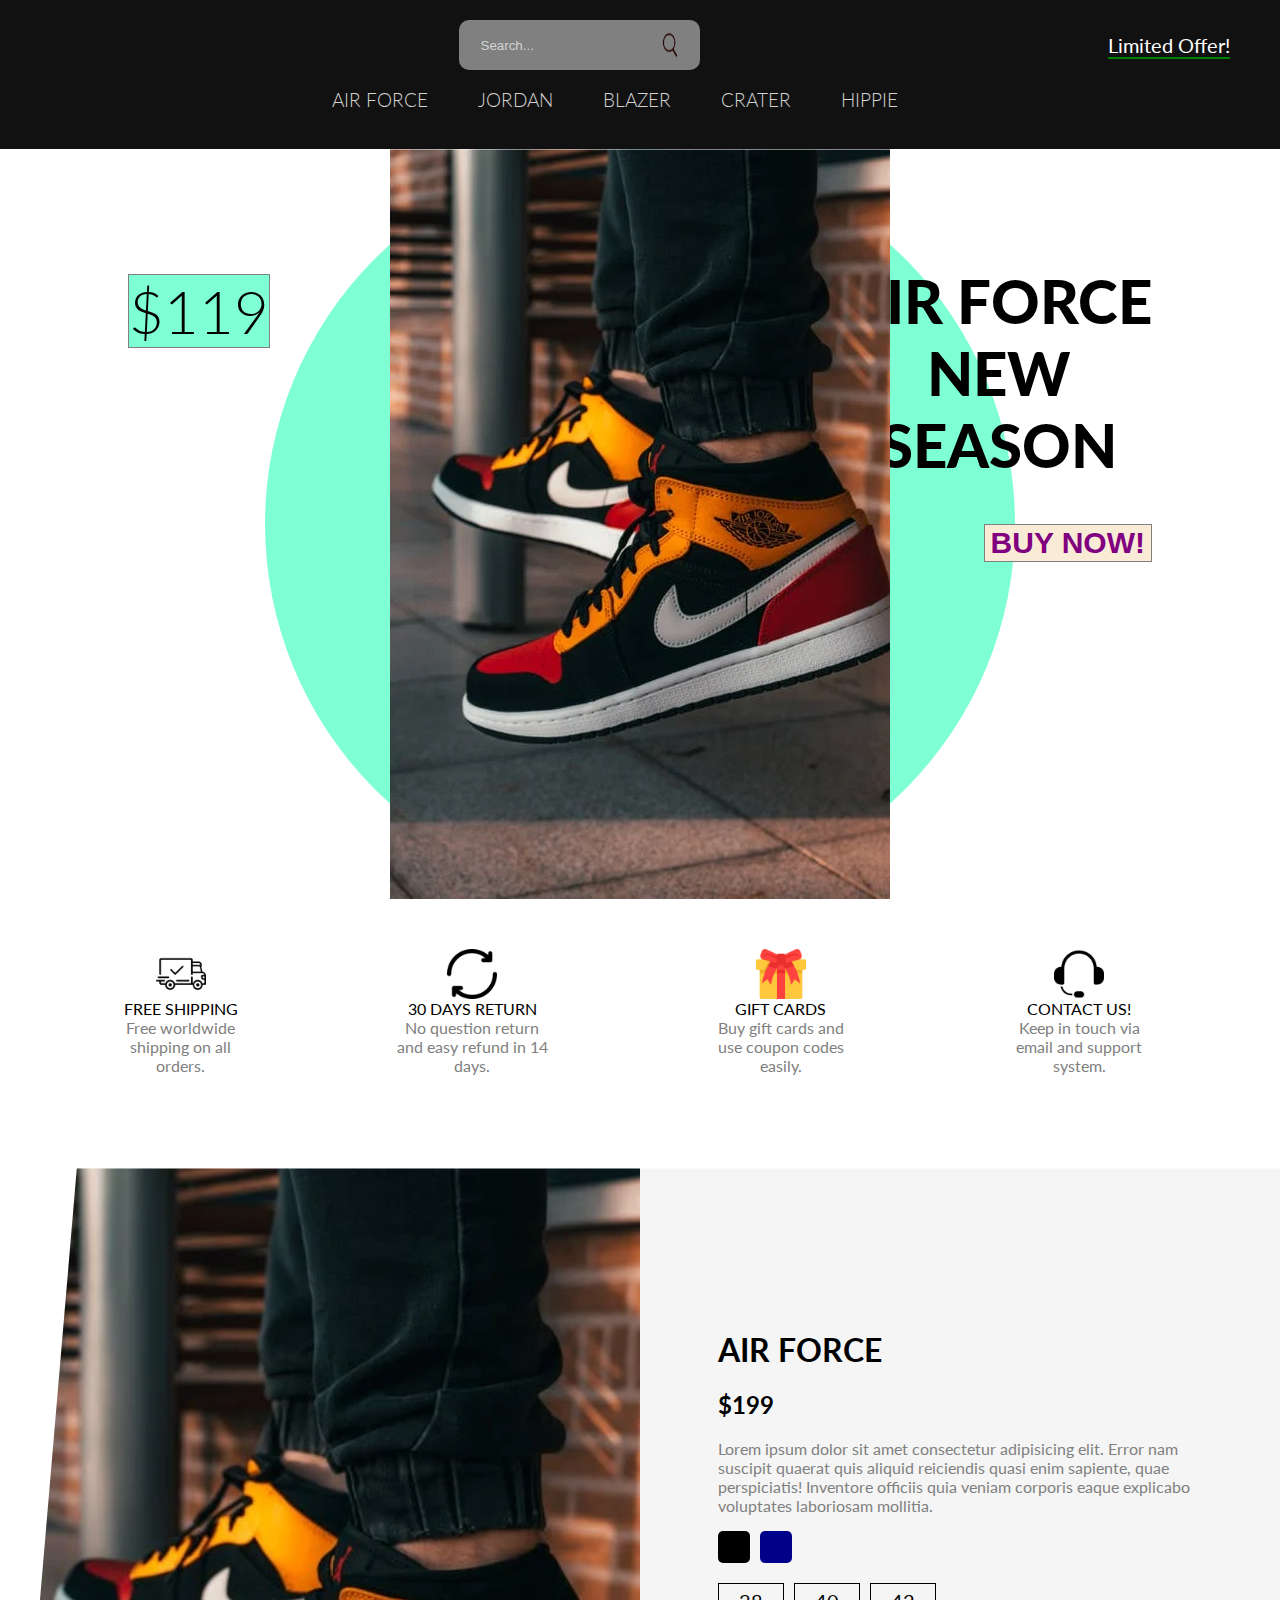
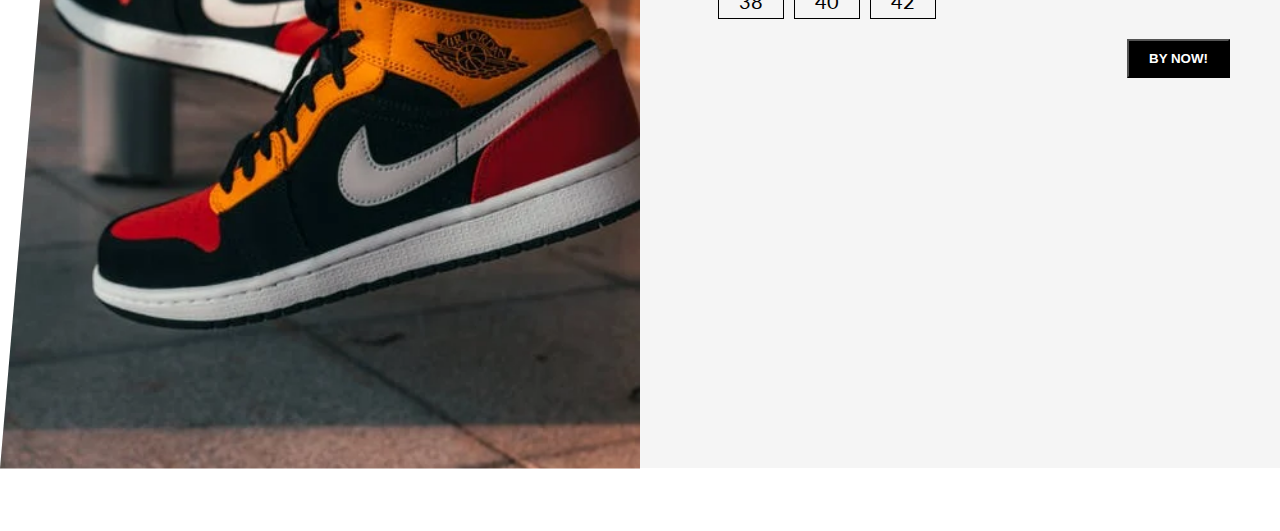
<file: index.html>
<!DOCTYPE html>
<html lang="en">
  <head>
    <meta charset="UTF-8" />
    <meta http-equiv="X-UA-Compatible" content="IE=edge" />
    <meta name="viewport" content="width=device-width, initial-scale=1.0" />
    <link rel="preconnect" href="https://fonts.gstatic.com" crossorigin />
    <link
      href="https://fonts.googleapis.com/css2?family=Lato:ital,wght@0,700;1,100;1,300;1,400&display=swap"
      rel="stylesheet"
    />
    <link rel="stylesheet" href="style.css" />
    <title>Nike Store</title>
  </head>
  <body>
    <nav>
      <div class="navTop">
        <div class="navItem">
          <!-- <img src="./Image//nike.jpg" alt="" /> -->
        </div>
        <div class="navItem">
          <div class="search">
            <input type="text" placeholder="Search..." class="searchInput" />
            <img
              src="./Image/search.jpg"
              alt=""
              width="20"
              height="30"
              class="searchIcon"
            />
          </div>
        </div>
        <div class="navItem">
          <span class="limitedOffer">Limited Offer!</span>
        </div>
      </div>
      <div class="navBottom">
        <h3 class="menuItem">AIR FORCE</h3>
        <h3 class="menuItem">JORDAN</h3>
        <h3 class="menuItem">BLAZER</h3>
        <h3 class="menuItem">CRATER</h3>
        <h3 class="menuItem">HIPPIE</h3>
      </div>
    </nav>
    <div class="slider">
      <div class="sliderWrapper">
        <div class="sliderItem">
          <img src="./Image/sliderimg2.jpg" alt="" class="sliderImg" />
          <div class="sliderBg"></div>
          <h1 class="sliderTitle">
            AIR FORCE <br />
            NEW <br />SEASON
          </h1>
          <h2 class="sliderPrice">$119</h2>
          <button class="buyButton">BUY NOW!</button>
        </div>
        <div class="sliderItem">
          <img src="./Image/blazer.jpg" alt="" class="sliderImg" />
          <div class="sliderBg"></div>
          <h1 class="sliderTitle">
            JORDAN <br />
            NEW <br />SEASON
          </h1>
          <h2 class="sliderPrice">$130</h2>
          <button class="buyButton">BUY NOW!</button>
        </div>
        <div class="sliderItem">
          <img src="./Image/crater.jpg" alt="" class="sliderImg" />
          <div class="sliderBg"></div>
          <h1 class="sliderTitle">
            BLAZER <br />
            NEW <br />SEASON
          </h1>
          <h2 class="sliderPrice">$109</h2>
          <button class="buyButton">BUY NOW!</button>
        </div>
        <div class="sliderItem">
          <img src="./Image/sliderimg3.jpg" alt="" class="sliderImg" />
          <div class="sliderBg"></div>
          <h1 class="sliderTitle">
            CRATER <br />
            NEW <br />SEASON
          </h1>
          <h2 class="sliderPrice">$120</h2>
          <button class="buyButton">BUY NOW!</button>
        </div>
        <div class="sliderItem">
          <img src="./Image/nike.jpg" alt="" class="sliderImg" />
          <div class="sliderBg"></div>
          <h1 class="sliderTitle">
            HIPPIE <br />
            NEW <br />SEASON
          </h1>
          <h2 class="sliderPrice">$99</h2>
          <button class="buyButton">BUY NOW!</button>
        </div>
      </div>
    </div>
    <div class="features">
      <div class="feature">
        <img src="./Image/shipping.jpg" alt="" class="featureIcon" />
        <span class="featuretitle">FREE SHIPPING</span>
        <span class="featureDesc">Free worldwide shipping on all orders.</span>
      </div>
      <div class="feature">
        <img src="./Image/return.jpg" alt="" class="featureIcon" />
        <span class="featuretitle">30 DAYS RETURN </span>
        <span class="featureDesc"
          >No question return and easy refund in 14 days.</span
        >
      </div>
      <div class="feature">
        <img src="./Image/giftcard.jpg" alt="" class="featureIcon" />
        <span class="featuretitle">GIFT CARDS</span>
        <span class="featureDesc"
          >Buy gift cards and use coupon codes easily.</span
        >
      </div>
      <div class="feature">
        <img src="/Image/contactus.jpg" alt="" class="featureIcon" />
        <span class="featuretitle">CONTACT US!</span>
        <span class="featureDesc"
          >Keep in touch via email and support system.</span
        >
      </div>
    </div>
    <div class="product">
      <img src="./Image/sliderimg2.jpg" alt="" class="productImg" />
      <div class="productDetails">
        <h1 class="producttitle">AIR FORCE</h1>
        <h2 class="productPrice">$199</h2>
        <p class="productDesc">
          Lorem ipsum dolor sit amet consectetur adipisicing elit. Error nam
          suscipit quaerat quis aliquid reiciendis quasi enim sapiente, quae
          perspiciatis! Inventore officiis quia veniam corporis eaque explicabo
          voluptates laboriosam mollitia.
        </p>
        <div class="colors">
          <div class="color"></div>
          <div class="color"></div>
        </div>
        <div class="sizes">
          <div class="size">38</div>
          <div class="size">40</div>
          <div class="size">42</div>
        </div>
        <button class="productButton">BY NOW!</button>
      </div>
    </div>
    <script src="./app.js"></script>
  </body>
</html>
</file>
<file: style.css>
body{
    font-family: 'Lato', sans-serif;
    padding: 0;
    margin: 0;
}
nav{
    background-color: #111;
    color: white;
    padding: 20px 50px;    
}
.navTop{
    display: flex;
    align-items: center;
    justify-content: space-between;
}

.search{
    display: flex;
    align-items: center;
    background-color: gray;
    padding: 10px 20px;
    border-radius: 10px;
}

.searchInput{
    border: none;
    background-color: transparent;
}
.searchInput::placeholder{
    color: lightgray;
}

.limitedOffer{
    font-size: 20px;
    border-bottom: 2px solid green;
    cursor: pointer;
}

.navBottom{
    display: flex;
    align-items: center;
    justify-content: center;
}

.menuItem{
    margin-right: 50px;
    cursor: pointer;
    color:lightgray ;
    font-weight: 300;
}

.slider{
    background: url(https://images.unsplash.com/photo-1528459801416-a9e53bbf4e17?ixlib=rb-1.2.1&ixid=MnwxMjA3fDB8MHxwaG90by1wYWdlfHx8fGVufDB8fHx8&auto=format&fit=crop&w=412&q=80);
    clip-path: polygon(6% 0, 100% 0, 100% 100%, 0% 100%);
    overflow: hidden;
}

.sliderWrapper{
    display: flex;
    width: 500vw;
    transition: all 1s ease-in-out;
}

.sliderItem{
    width: 100vw;
    display: flex;
    align-items: center;
    justify-content: center;
    position: relative;
}

.sliderBg{
    width: 750px;
    height: 750px;
    border-radius: 50%;
    position: absolute;
    /* background-color: yellowgreen; */
}

.sliderImg{
    z-index: 1;
}
.sliderTitle{
    position: absolute;
    top: 10%;
    right: 10%;
    /* color: white; */
    font-size: 60px;
    text-align: center;
    font-weight: 900;
}

.sliderPrice{
    position: absolute;
    left: 10%;
    top: 10%;
    font-size: 60px;
    text-align: center;
    font-weight: 300;
    text-align: center;
    border: 1px solid gray;
}

.buyButton{
    position: absolute;
    right: 10%;
    top: 50%;
    font-size: 30px;
    font-weight: 600;
    color:purple;
    border: 1px solid gray;
    background-color:antiquewhite;
    z-index: 1;
    cursor: pointer;
}

.buyButton:hover{
    background-color: rgb(171, 97, 241);
    color: bisque;
}

.sliderItem:nth-child(1) .sliderBg{
    background-color:aquamarine;
}
.sliderItem:nth-child(2) .sliderBg{
    background-color:aquamarine;
}
.sliderItem:nth-child(3) .sliderBg{
    background-color:aquamarine;
}
.sliderItem:nth-child(4) .sliderBg{
    background-color:aquamarine;
}
.sliderItem:nth-child(5 ) .sliderBg{
    background-color:aquamarine;
}


.sliderItem:nth-child(1) .sliderPrice{
    background-color:aquamarine;
}
.sliderItem:nth-child(2) .sliderPrice{
    background-color:aquamarine;
}
.sliderItem:nth-child(3) .sliderPrice{
    background-color:aquamarine;
}
.sliderItem:nth-child(4) .sliderPrice{
    background-color:aquamarine;
}
.sliderItem:nth-child(5 ) .sliderPrice{
    background-color:aquamarine;
}


.features{
    display: flex;
    align-items: center;
    justify-content: space-between;
    padding: 50px;
}

.feature{
display: flex;
flex-direction: column;
align-items:center;
text-align: center;
}

.featureIcon{
    width: 50px;
    height: 50px;
}

.featureTitle{
    font-size: 20px;
    font-weight:600 ;
    margin: 20px;
}


.featureDesc{
 color: gray;  
 width: 50%;
 height: 100px; 
}


.product{
    height: 100vh;
    background-color: whitesmoke;
    position: relative;
    clip-path: polygon(6% 0, 100% 0, 100% 100%, 0% 100%);
    
}

.productImg{
    width: 50%;
}

.productDetails{
    position: absolute;
    top: 10%;
    right: 0;
    width: 40%;
    padding: 50px;
} 

.productTitle{
    font-size: 75px;
    font-weight: 900;
}

.productDesc{
    font-style:24px ;
    color: gray;
}

.colors, .sizes{
    display: flex;
    margin-bottom: 20px;
}

.color{
    width: 32px;
    height: 32px;
    border-radius: 5px;
    background-color: black;
    margin-right: 10px;
    cursor: pointer;
}

.color:last-child{
    background-color: darkblue;
}

.size{
    padding: 5px 20px;
    border: 1px solid black ;
    margin-right: 10px;
    cursor: pointer;
    font-size: 20px;
}

.productButton{
    float: right;
    padding: 10px 20px;
    background-color: black;
    color: white;
    font-weight: 600;
    cursor: pointer;
}
.productButton:hover{
background-color: whitesmoke;
color: black;
}
</file>
